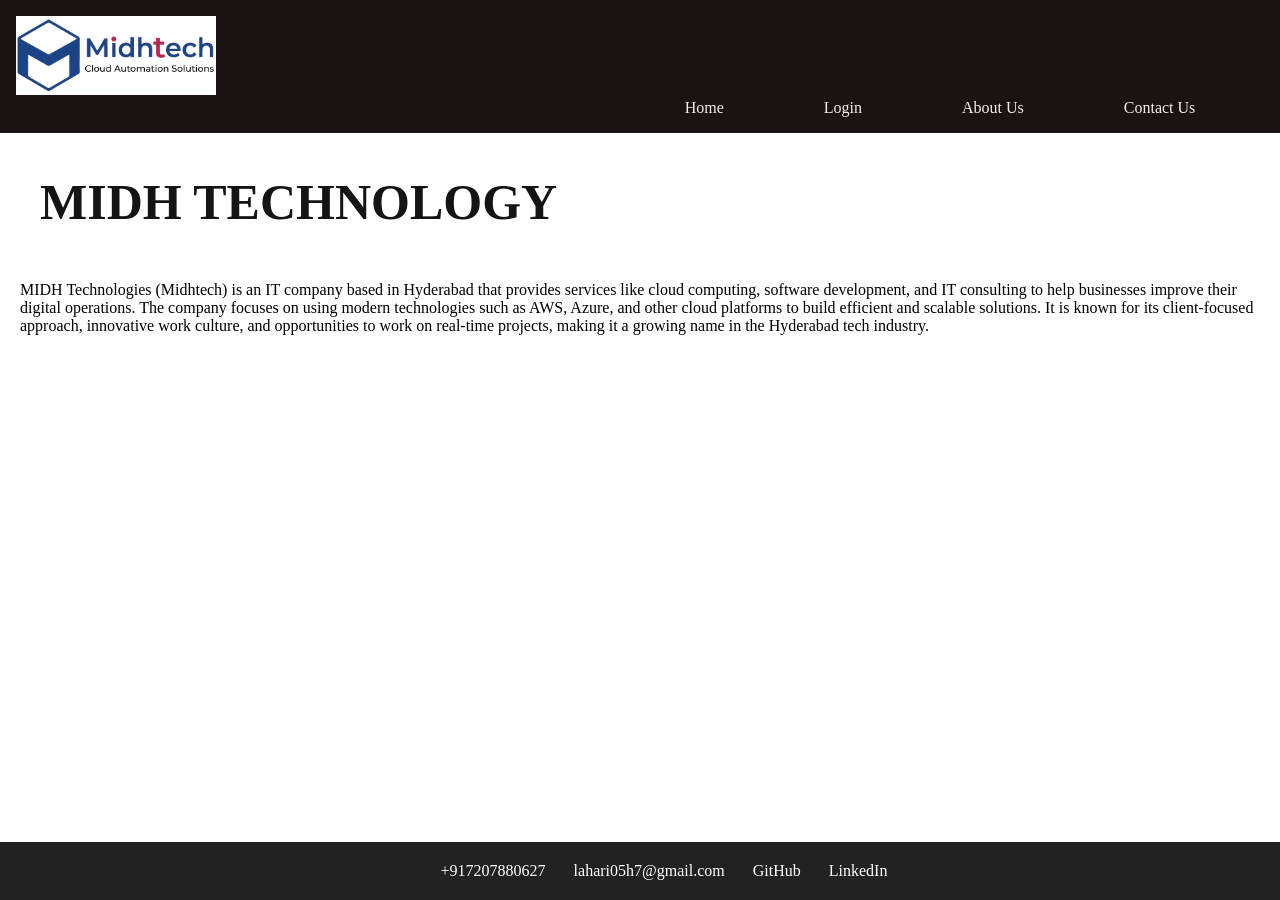
<file: Day2/index.html>
<!DOCTYPE html>
<html lang="en">

<head>
  <meta charset="UTF-8">
  <title>MIDH TECHNOLOGY</title>
  <link rel="stylesheet" href="style.css">
<!-- <link rel="stylesheet" href="https://cdnjs.cloudflare.com/ajax/libs/font-awesome/6.4.0/css/all.min.css"> -->
</head>

<body>
  
  <header>
    <div class="header-container">
      <img src="./midhlogo.png" alt="Logo" >
      <nav>
        <ul>
          <li><a href="index.html">Home</a></li>
          <li><a href="loginpage.html">Login</a></li>
          <li><a href="About us.html">About Us</a></li>
          <li><a href="contact us.html">Contact Us</a></li>
        </ul>
      </nav>
    </div>
  </header>
  <h1 class="midhtech">MIDH TECHNOLOGY</h1>
  <main class="main-section">
<p> MIDH Technologies (Midhtech) is an IT company based in Hyderabad that provides services like cloud computing, software development, and IT consulting to help businesses improve their digital operations. The company focuses on using modern technologies such as AWS, Azure, and other cloud platforms to build efficient and scalable solutions. It is known for its client-focused approach, innovative work culture, and opportunities to work on real-time projects, making it a growing name in the Hyderabad tech industry.</p>
  </main>

  <!-- Footer -->
  <footer>
    <div class="footer-icons">
      <a href="tel:+917207880627"><i class="fas fa-phone"></i> +917207880627</a>
      <a href="mailto:lahari05h7@gmail.com"><i class="fas fa-envelope"></i>lahari05h7@gmail.com</a>
      <a href="https://github.com/laharithuremerla" target="_blank"><i class="fab fa-github"></i> GitHub</a>
      <a href="https://www.linkedin.com/in/lahari-thuremerla-8959ab334?utm_source=share&utm_campaign=share_via&utm_content=profile&utm_medium=android_app " target="_blank"><i class="fab fa-linkedin"></i> LinkedIn</a>
    </div>
  </footer>
</body>

</html>
</file>
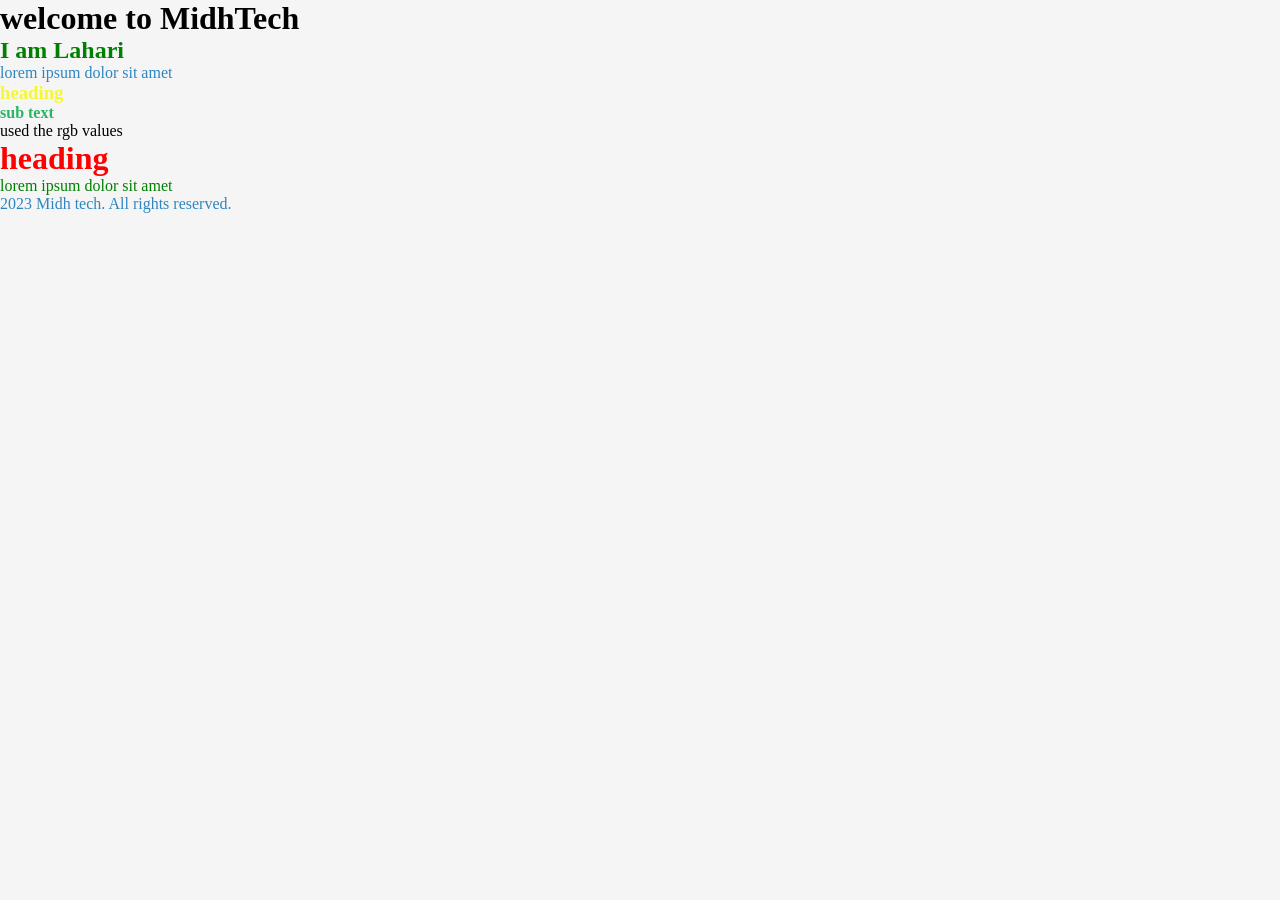
<file: Day3/index.html>
<!DOCTYPE html>
<html lang="en">
<head>
    <meta charset="UTF-8">
    <meta name="viewport" content="width=device-width, initial-scale=1.0">
    <title>Document</title>
    <link rel="stylesheet" href="Style.css">
</head>
<body>
    <h1>welcome to MidhTech</h1>
    <h2> I am Lahari</h2>
    <p>lorem ipsum dolor sit amet</p>
    <h3>heading</h3>
    <h4>sub text</h4>
    used the rgb values
    <h1 id="heading">heading</h1>
    <p id="paragraph">lorem ipsum dolor sit amet</p>
</body>
<footer>
    <p> 2023 Midh tech. All rights reserved.</p>
</footer>
</html>
</file>
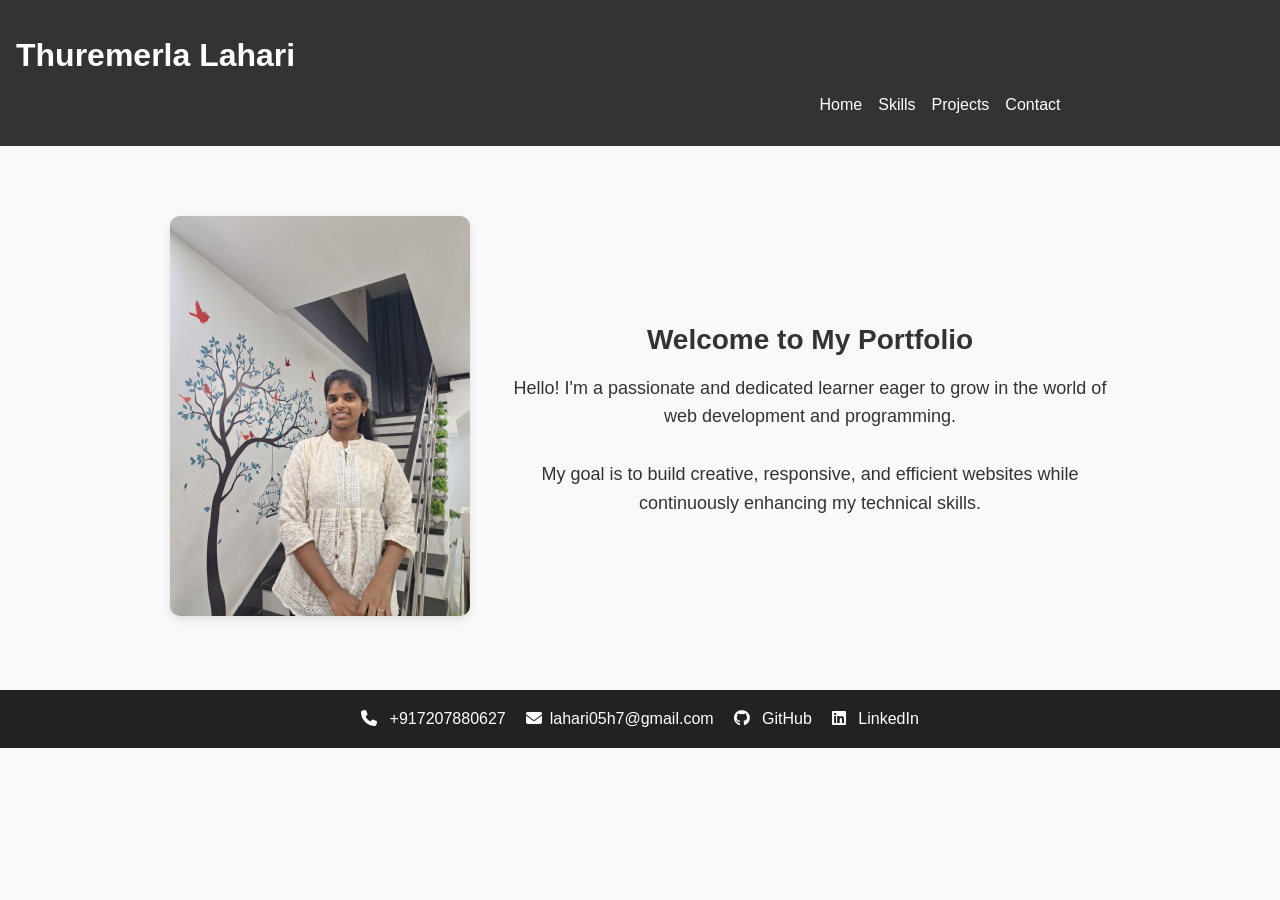
<file: lahariportfolio/index.html>
<!DOCTYPE html>
<html lang="en">

<head>
  <meta charset="UTF-8">
  <title>My Portfolio - Home</title>
  <link rel="stylesheet" href="portfolite.css">
  <link rel="stylesheet" href="https://cdnjs.cloudflare.com/ajax/libs/font-awesome/6.4.0/css/all.min.css">
</head>

<body>
  <!-- Header -->
  <header>
    <div class="header-container">
      <h1>Thuremerla Lahari</h1>
      <nav>
        <ul>
          <li><a href="index.html">Home</a></li>
          <li><a href="skills.html">Skills</a></li>
          <li><a href="projects.html">Projects</a></li>
          <li><a href="contact.html">Contact</a></li>
        </ul>
      </nav>
    </div>
  </header>

  <!-- Main Content -->
  <main class="main-section">
    <div class="main-content-container">
      <div class="left-side">
        <img src="./image/image.jpg" alt="Profile Image" class="profile-img">
      </div>
      <div class="right-side">
        <h2>Welcome to My Portfolio</h2>
        <p>
          Hello! I'm a passionate and dedicated learner eager to grow in the world of web development and programming.
          <br><br>
          My goal is to build creative, responsive, and efficient websites while continuously enhancing my technical skills.
        </p>
      </div>
    </div>
  </main>

  <!-- Footer -->
  <footer>
    <div class="footer-icons">
      <a href="tel:+917207880627"><i class="fas fa-phone"></i> +917207880627</a>
      <a href="mailto:lahari05h7@gmail.com"><i class="fas fa-envelope"></i>lahari05h7@gmail.com</a>
      <a href="https://github.com/laharithuremerla" target="_blank"><i class="fab fa-github"></i> GitHub</a>
      <a href="https://www.linkedin.com/in/lahari-thuremerla-8959ab334?utm_source=share&utm_campaign=share_via&utm_content=profile&utm_medium=android_app " target="_blank"><i class="fab fa-linkedin"></i> LinkedIn</a>
    </div>
  </footer>
</body>

</html>
</file>
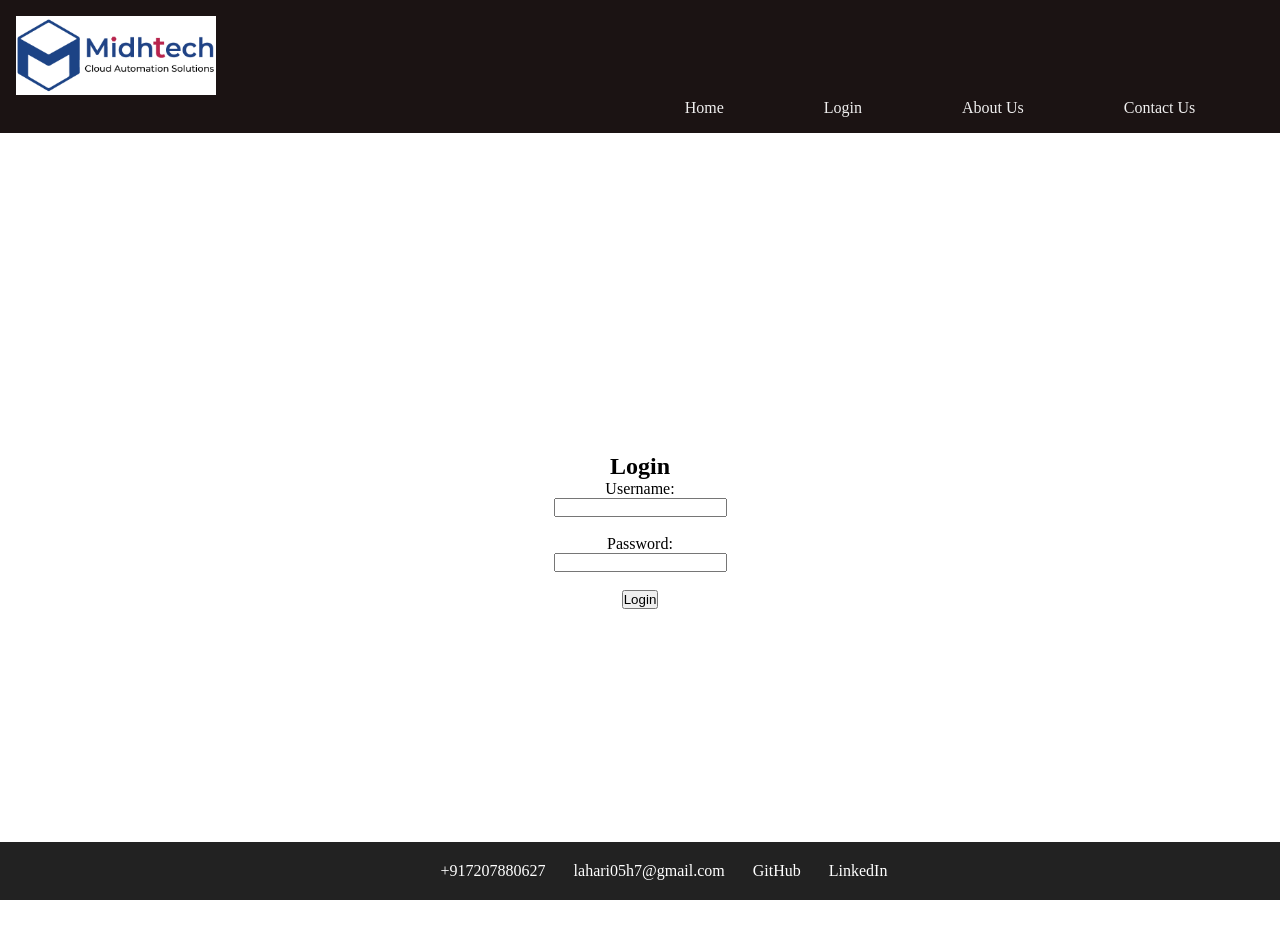
<file: Day2/loginpage.html>
<!DOCTYPE html>
<html lang="en">

<head>
  <meta charset="UTF-8">
  <title>MIDH TECHNOLOGY</title>
  <link rel="stylesheet" href="loginpage.css">
<!-- <link rel="stylesheet" href="https://cdnjs.cloudflare.com/ajax/libs/font-awesome/6.4.0/css/all.min.css"> -->
</head>

<body>
  
  <header>
    <div class="header-container">
      <img src="./midhlogo.png" alt="Logo" >
      <nav>
        <ul>
          <li><a href="index.html">Home</a></li>
          <li><a href="loginpage.html">Login</a></li>
          <li><a href="About us.html">About Us</a></li>
          <li><a href="contact us.html">Contact Us</a></li>
        </ul>
      </nav>
    </div>
  </header>
  <!-- <h1 class="midhtech">MIDH TECHNOLOGY</h1> -->
  <main class="main-section">
      <h2>Login</h2>

  <form>
    <label>Username:</label><br>
    <input type="text" name="username" required><br><br>

    <label>Password:</label><br>
    <input type="password" name="password" required><br><br>

    <input type="submit" value="Login">
  </form>

  </main>

  <!-- Footer -->
  <footer>
    <div class="footer-icons">
      <a href="tel:+917207880627"><i class="fas fa-phone"></i> +917207880627</a>
      <a href="mailto:lahari05h7@gmail.com"><i class="fas fa-envelope"></i>lahari05h7@gmail.com</a>
      <a href="https://github.com/laharithuremerla" target="_blank"><i class="fab fa-github"></i> GitHub</a>
      <a href="https://www.linkedin.com/in/lahari-thuremerla-8959ab334?utm_source=share&utm_campaign=share_via&utm_content=profile&utm_medium=android_app " target="_blank"><i class="fab fa-linkedin"></i> LinkedIn</a>
    </div>
  </footer>
</body>

</html>
</file>
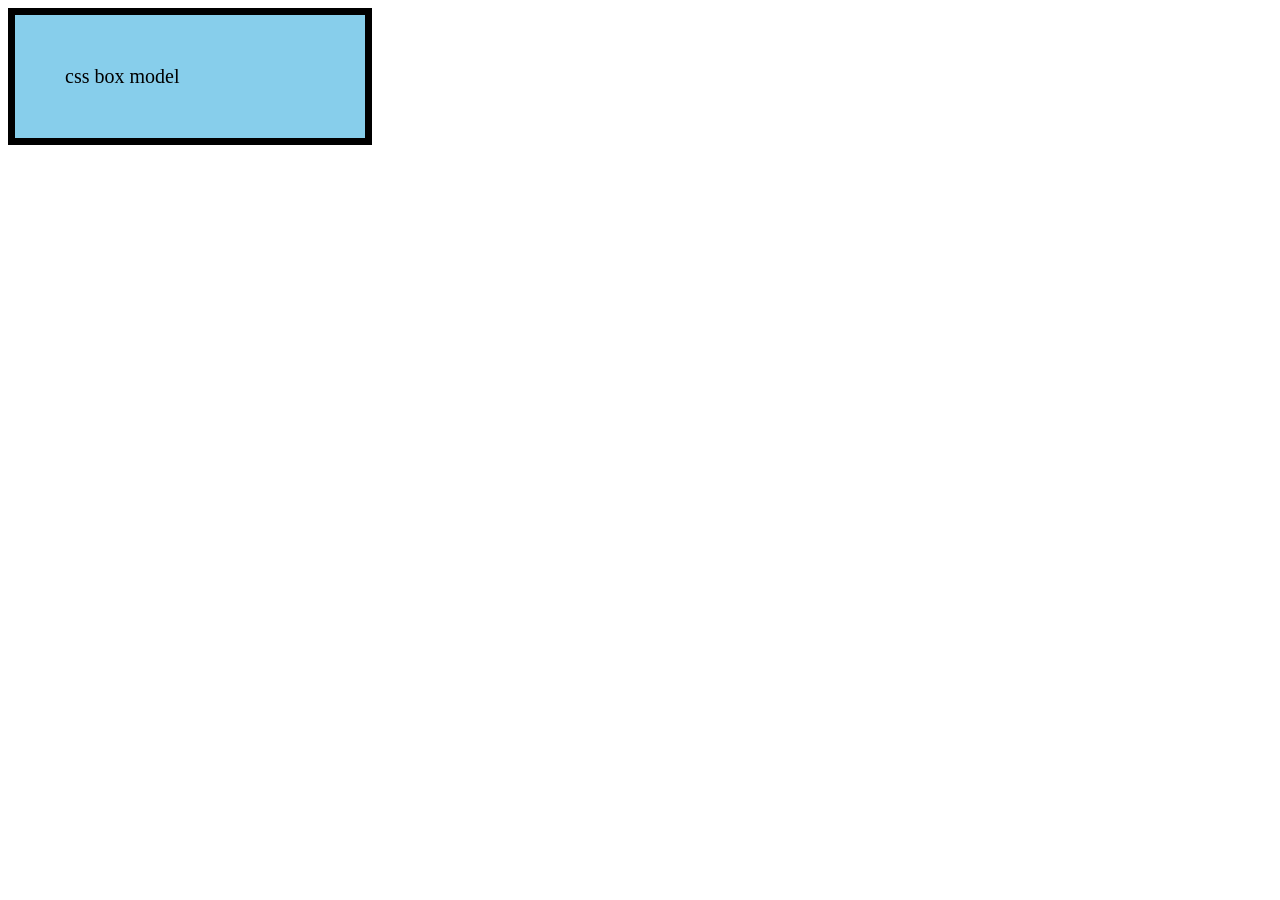
<file: Day3/box.html>
<!DOCTYPE html>
<html lang="en">
<head>
    <meta charset="UTF-8">
    <meta name="viewport" content="width=device-width, initial-scale=1.0">
    <title>Document</title>
    <link rel="stylesheet" href="box.css">
</head>
<body>
    <!-- <h1 id="width">Width</h1>
    <h1 id="padding">padding</h1>
    <h1 id="margin">margin</h1>
    <h1 id="border">border</h1> -->
    <div class="box">css box model</div>
</body>
</html>
</file>
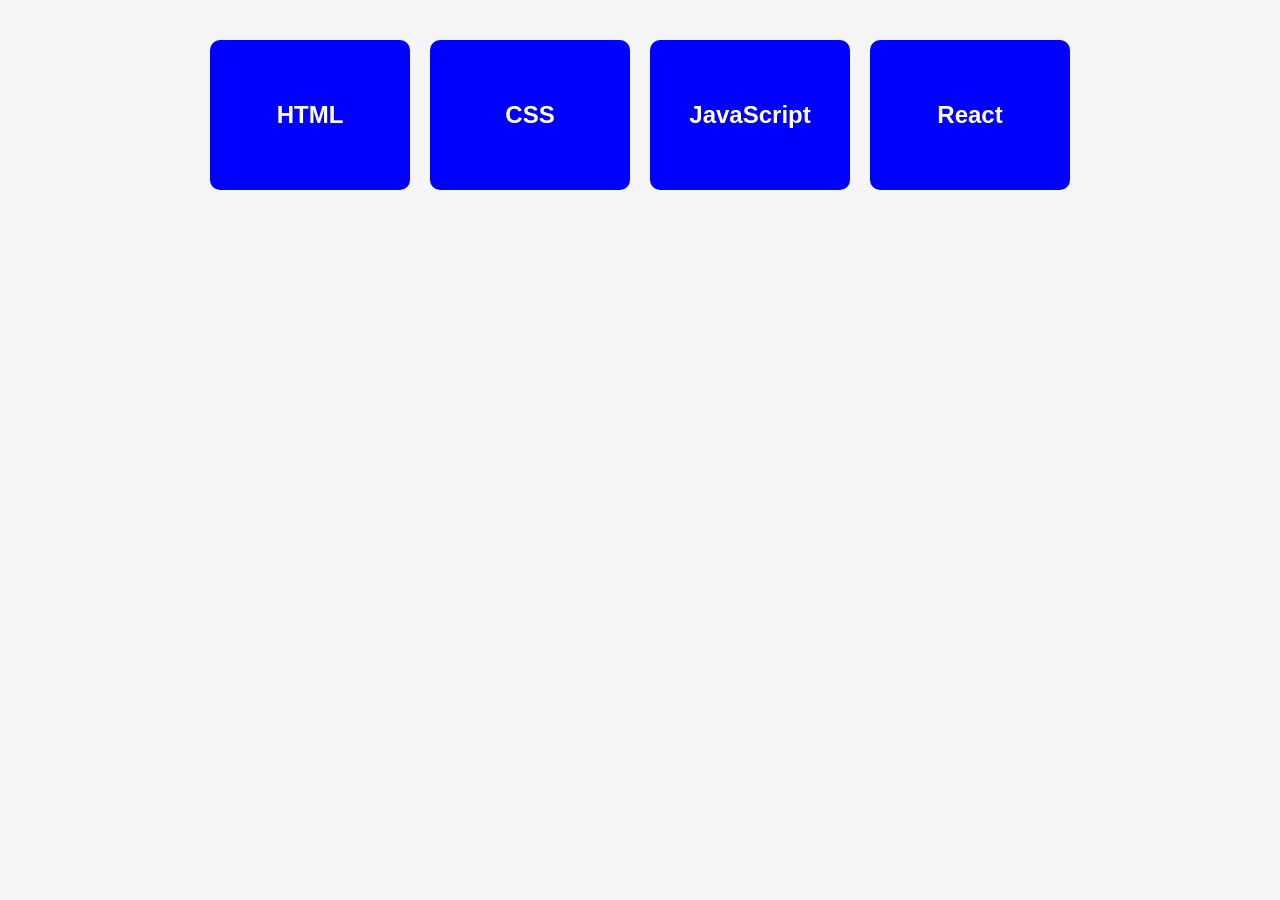
<file: Day3/card.html>
<!DOCTYPE html>
<html lang="en">
<head>
    <meta charset="UTF-8">
    <meta name="viewport" content="width=device-width, initial-scale=1.0">
    <title>Student Dashboard</title>
    <link rel="stylesheet" href="card.css">
</head>
<body>

    <div class="dashboard">

        <div class="card">HTML</div>
        <div class="card">CSS</div>
        <div class="card">JavaScript</div>
        <div class="card">React</div>

    </div>

</body>
</html>
</file>
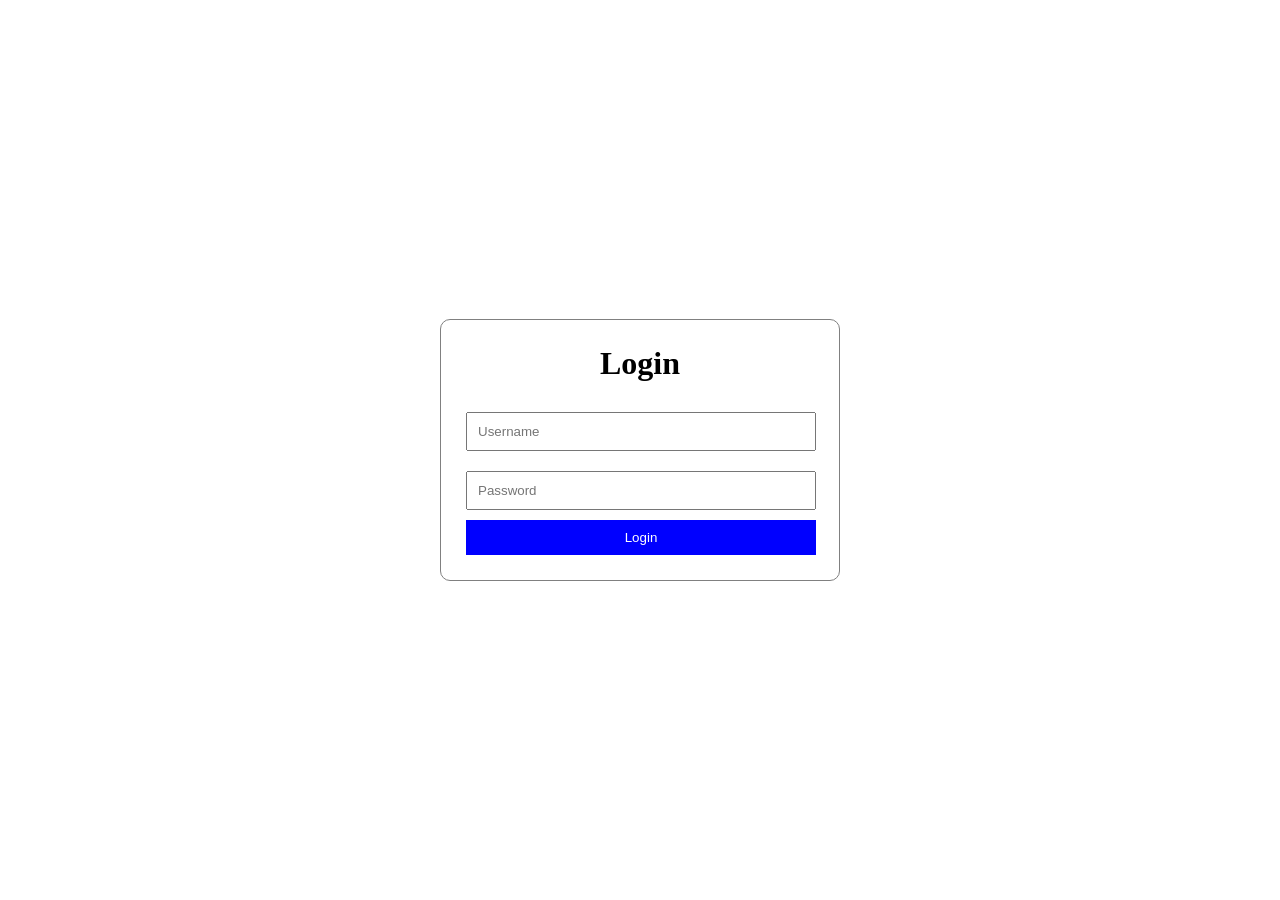
<file: Day3/login.html>
<!DOCTYPE html>
<html lang="en">
<head>
    <meta charset="UTF-8">
    <meta name="viewport" content="width=device-width, initial-scale=1.0">
    <title>Responsive Login Form</title>
    <link rel="stylesheet" href="login.css">
</head>
<body>

<div class="login-form">
    <h1>Login</h1>

    <input type="text" placeholder="Username">

    <input type="password" placeholder="Password">

    <button>Login</button>
</div>

</body>
</html>
</file>
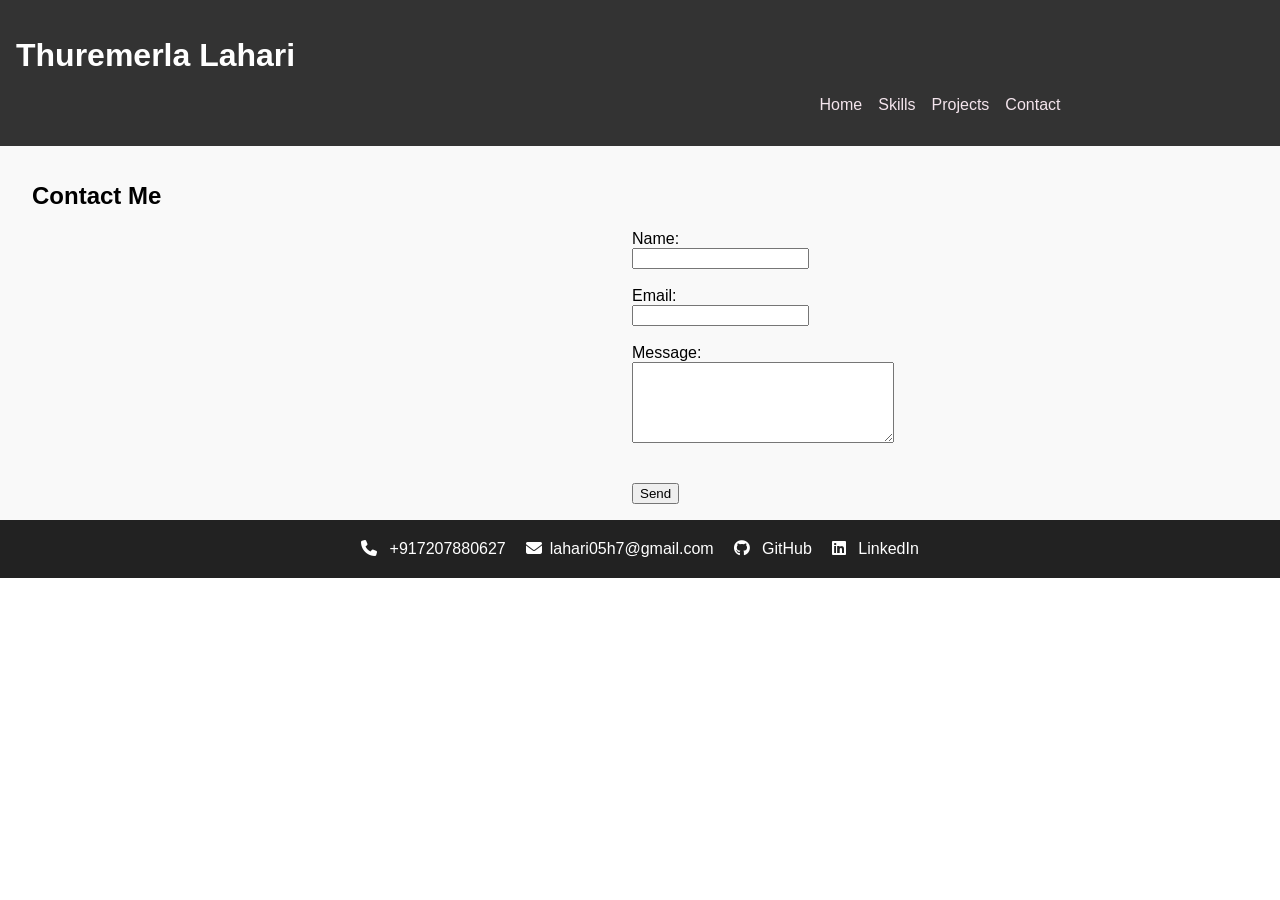
<file: lahariportfolio/contact.html>
<!DOCTYPE html>
<html lang="en">
<head>
  <meta charset="UTF-8">
  <title>Contact Me</title>
  <link rel="stylesheet" href="./contact.css">
  <link rel="stylesheet" href="https://cdnjs.cloudflare.com/ajax/libs/font-awesome/6.4.0/css/all.min.css">

</head>
<body>
  <header>
    <h1>Thuremerla Lahari</h1>
    <div class="parent">
      <!-- <a href="portfolite.html">Home</a> -->
      <nav>
        <ul>
          <li><a href="index.html">Home</a></li>
          <li><a href="skills.html">Skills</a></li>
          <li><a href="projects.html">Projects</a></li>
          <li><a href="contact.html">Contact</a></li>
        </ul>
      </nav>
       </div>
  </header>

  <main>
    <section>
      <h2>Contact Me</h2>
      <form>
        <label>Name:</label><br>
        <input type="text" name="name"><br><br>
        <!-- <input type="text" id="taskInput" placeholder="Enter your task"> -->
        <label>Email:</label><br>
        <input type="email" name="email"><br><br>
        <label>Message:</label><br>
        <textarea rows="5" cols="30" name="message"></textarea><br><br><br>
        <input type="submit" value="Send">
      </form>
    </section>
  </main>

  <footer>
        <div class="footer-icons">
      <a href="tel:+917207880627"><i class="fas fa-phone"></i> +917207880627</a>
      <a href="mailto:lahari05h7@gmail.com"><i class="fas fa-envelope"></i>lahari05h7@gmail.com</a>
      <a href="https://github.com/laharithuremerla" target="_blank"><i class="fab fa-github"></i> GitHub</a>
      <a href="https://www.linkedin.com/in/lahari-thuremerla-8959ab334?utm_source=share&utm_campaign=share_via&utm_content=profile&utm_medium=android_app " target="_blank"><i class="fab fa-linkedin"></i> LinkedIn</a>
    </div>



  </footer>
</body>
</html>
</file>
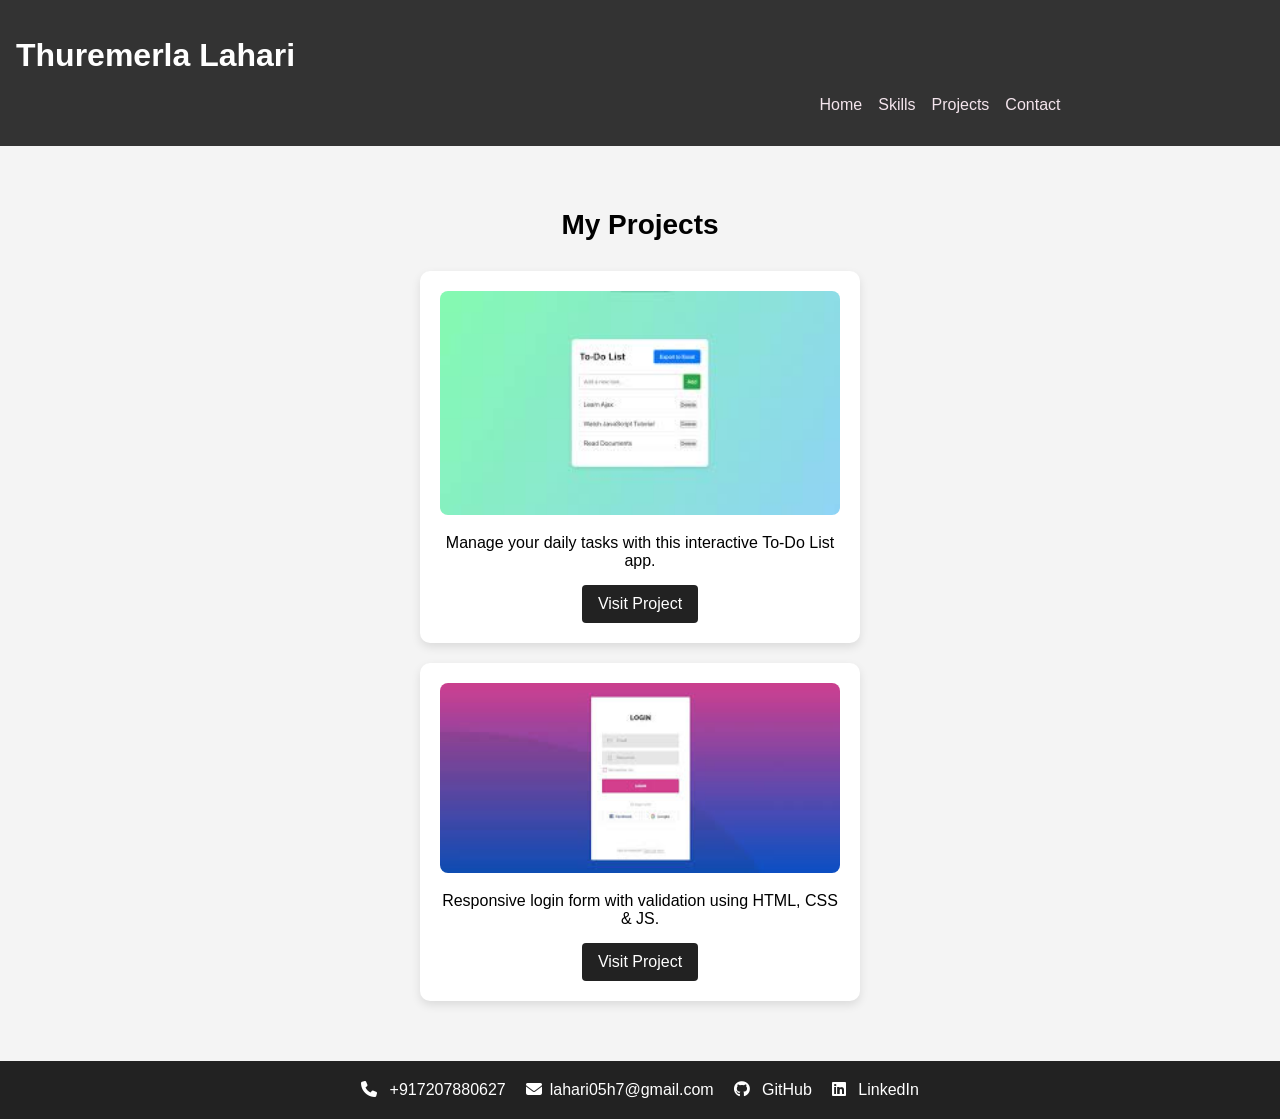
<file: lahariportfolio/projects.html>
<!DOCTYPE html>
<html lang="en">

<head>
  <meta charset="UTF-8">
  <title>My Projects</title>
  <link rel="stylesheet" href="./project.css">
  <link rel="stylesheet" href="https://cdnjs.cloudflare.com/ajax/libs/font-awesome/6.4.0/css/all.min.css">

</head>

<body>
  <header>
    <h1>Thuremerla Lahari</h1>
    <div class="parent">

      <!-- <a href="portfolite.html">Home</a> -->
      <nav>
        <ul>
          <li><a href="portfolite.html">Home</a></li>
          <li><a href="skills.html">Skills</a></li>
          <li><a href="projects.html">Projects</a></li>
          <li><a href="contact.html">Contact</a></li>
        </ul>
      </nav>
    </div>
  </header>
  <!-- 
  <main>
    <section> -->
  <!-- <h2>Projects</h2>
      <ul>
        <li>Weather App using HTML/CSS/JS</li>
        <li>Student Attendance System in C</li>
        <li>Basic Portfolio Website</li>
      </ul> -->
  <main class="projects-section">
    <h2>My Projects</h2>

    <div class="project-card">
      <img src="image/todolist.png" alt="To-Do List Project">
      <p>Manage your daily tasks with this interactive To-Do List app.</p>
      <a href="https://toto-list.netlify.app/" target="_blank">Visit Project</a>
    </div>

    <div class="project-card">
      <img src="././image/login.png" alt="Login Form Project">
      <p>Responsive login form with validation using HTML, CSS & JS.</p>
      <a href="https://login-formbylahari.netlify.app/" target="_blank">Visit Project</a>
    </div>
  </main>
  <!-- 
    </section>
  </main> -->
  <footer>
    <div class="footer-icons">
      <a href="tel:+917207880627"><i class="fas fa-phone"></i> +917207880627</a>
      <a href="mailto:lahari05h7@gmail.com"><i class="fas fa-envelope"></i>lahari05h7@gmail.com</a>
      <a href="https://github.com/laharithuremerla" target="_blank"><i class="fab fa-github"></i> GitHub</a>
      <a href="https://www.linkedin.com/in/lahari-thuremerla-8959ab334?utm_source=share&utm_campaign=share_via&utm_content=profile&utm_medium=android_app "
        target="_blank"><i class="fab fa-linkedin"></i> LinkedIn</a>
    </div>

  </footer>
</body>

</html>
</file>
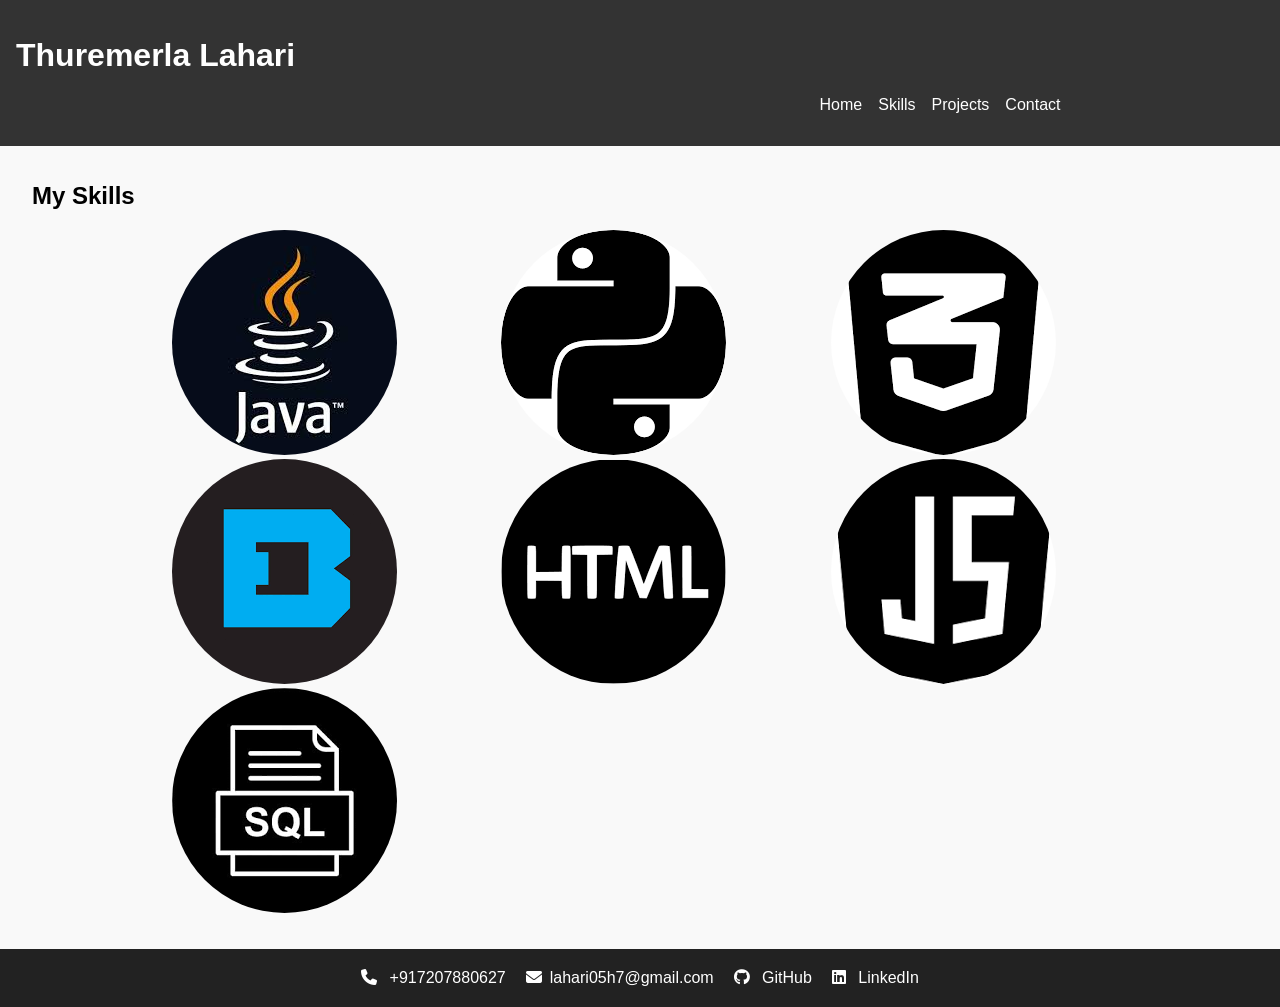
<file: lahariportfolio/skills.html>
<!DOCTYPE html>
<html lang="en">

<head>
  <meta charset="UTF-8">
  <title>My Skills</title>
  <link rel="stylesheet" href="./skills.css">
  <link rel="stylesheet" href="https://cdnjs.cloudflare.com/ajax/libs/font-awesome/6.4.0/css/all.min.css">

</head>

<body>
  <header>
    <h1>Thuremerla Lahari</h1>
    <div class="parent">

      <!-- <a href="portfolite.html">Home</a> -->
      <nav>
        <ul>
          <li><a href="index.html">Home</a></li>
          <li><a href="skills.html">Skills</a></li>
          <li><a href="projects.html">Projects</a></li>
          <li><a href="contact.html">Contact</a></li>
        </ul>
      </nav>
    </div>
  </header>

  <main>

    <h2>My Skills</h2>
    <ul>
      <div class="Lahari">

        <img src="./image/java.png" alt="">
        <img src=".//image/python.png" alt="">
        <img src=".//image/css.png" alt="">
        <img src=".//image/bootstamp.png" alt="">
        <img src=".//image/html.png" alt="">
        <img src=".//image/javascript.png" alt="">
        <img src=".//image/sql.png" alt="">
        <!-- <img src="./../image/.png" alt=""> -->





      </div>


    </ul>

  </main>

  <footer>
    <div class="footer-icons">
      <a href="tel:+917207880627"><i class="fas fa-phone"></i> +917207880627</a>
      <a href="mailto:lahari05h7@gmail.com"><i class="fas fa-envelope"></i>lahari05h7@gmail.com</a>
      <a href="https://github.com/laharithuremerla" target="_blank"><i class="fab fa-github"></i> GitHub</a>
      <a href="https://www.linkedin.com/in/lahari-thuremerla-8959ab334?utm_source=share&utm_campaign=share_via&utm_content=profile&utm_medium=android_app "
        target="_blank"><i class="fab fa-linkedin"></i> LinkedIn</a>
    </div>
  </footer>
</body>

</html>
</file>
<file: Day2/style.css>
*{
     margin:0;
     padding:0;
}
body{
    font:200 30px;
    background:white

    

}
header{
    color:rgb(210, 208, 208);
    padding: 1em;
    background-color: #1b1313;
}

 nav ul {
    list-style: none;
    padding: 0;
    display: flex;
    justify-content: center;
    align-items: center;
    gap: 100px;
    margin-left: 600px;

}

nav ul li a {
    color: rgb(240, 239, 239);
    text-decoration: none;

    justify-content:flex-end;
    gap : 100px;

}

nav ul li a:hover {
    color: rgb(199, 199, 106);
    text-decoration: underline;
}
header img{
    width: 200px;
    height: 50x;

    margin-right: 1em;
}
footer {
  background-color: #222;
  color: white;
  padding: 20px;
  text-align: center;
  position: fixed;
  bottom: 0;
  width: 100%;
left: 0;
}

.footer-icons {
  display: flex;
  flex-wrap: wrap;
  justify-content: center;
  gap: 20px;
}

.footer-icons a {
  color: white;
  text-decoration: none;
  font-size: 16px;
}

.footer-icons a:hover {
  color: #ffcc00;
}

.footer-icons i {
  margin-right: 8px;
}
.main-section{
    padding: 10px;
    margin: 10px;

}
.midhtech{
    color: rgb(21, 20, 20);
    font-size: 50px;
       padding: 20px;
       margin: 20px; 
}
</file>
<file: Day3/Style.css>
*{
    margin: 0;
    padding: 0;
}
/* h1{
    color: blue;
} */
h2{
    color:green;
}
p{
    color: #2E86C1;
}
body{
    background-color: #f5f5f5;
    align-items: center;
}
h3{
    color:#f5f733
}
h4{
    color: #28b463;
}
footer{
    color: #34495f;
}
#heading{
    color:rgb(255,0,0);
    
}
#paragraph{
    color:rgb(0,128,0);
    background-color:rgb(245,245,245);
}
</file>
<file: lahariportfolio/portfolite.css>
General Reset
* {
  margin: 0;
  padding: 0;
  box-sizing: border-box;
}

 body {
  font-family: Arial, sans-serif;
  background-color: #f9f9f9;
  color: #333;
} */

/* Header */
/* header {
  background-color: #222;
  color: white;
  padding: 20px;
  text-align: center;
}

nav ul {
  list-style: none;
  padding: 10px 0;
}

nav ul li {
  display: inline;
  margin: 0 15px;
}

nav ul li a {
  color: white;
  text-decoration: none;
  font-weight: bold;
}

nav ul li a:hover {
  color: #ffcc00;
} */ */

 Main Section */
.main-section {
  padding: 20px;
  display: flex;
  justify-content: center;
  text-align: center;
  margin: 50px auto;
} 

.main-content-container {
  display: flex;
  align-items: center;
  gap: 40px;
  flex-wrap: wrap;
  max-width: 1100px;
  padding: 20px;
  display: flex;
  justify-content: center;
  text-align: center;
  margin: 50px auto;
}

.left-side img {
  width: 300px;
  border-radius: 10px;
  box-shadow: 0 4px 10px rgba(0,0,0,0.1);

}
/* .left-side img{
     padding: 300px;
} */

.right-side {
  max-width: 600px;
}

.right-side h2 {
  margin-bottom: 15px;
  font-size: 28px;
}

.right-side p {
  font-size: 18px;
  line-height: 1.6;
}

/* Footer */
footer {
  background-color: #222;
  color: white;
  padding: 20px;
  text-align: center;
}

.footer-icons {
  display: flex;
  flex-wrap: wrap;
  justify-content: center;
  gap: 20px;
}

.footer-icons a {
  color: white;
  text-decoration: none;
  font-size: 16px;
}

.footer-icons a:hover {
  color: #ffcc00;
}

.footer-icons i {
  margin-right: 8px;
}
body {
    font-family: Arial, sans-serif;
    margin: 0;
    padding: 0;
}

.parent a {
    color: #f4e5ed;
    list-style: none;
    padding: 0;
    display: flex;
    justify-content: center;
    text-decoration: none;
    gap: 1rem
}

header {
    background-color: #333;
    color: #fff;
    padding: 1rem;


}

nav ul {
    list-style: none;
    padding: 0;
    display: flex;
    justify-content: center;
    gap: 1rem;
    margin-left: 600px;
}

nav ul li a {
    color: white;
    text-decoration: none;
    justify-content: space-between;
}

nav ul li a:hover {
    color: rgb(198, 225, 134);
    text-decoration: underline;
}
</file>
<file: Day2/loginpage.css>
*{
     margin:0;
     padding:0;
}
body{
    font:200 30px;
    background:white

    

}
header{
    color:rgb(210, 208, 208);
    padding: 1em;
    background-color: #1b1313;
}

 nav ul {
    list-style: none;
    padding: 0;
    display: flex;
    justify-content: center;
    align-items: center;
    gap: 100px;
    margin-left: 600px;

}

nav ul li a {
    color: rgb(240, 239, 239);
    text-decoration: none;

    justify-content:flex-end;
    gap : 100px;

}

nav ul li a:hover {
    color: rgb(199, 199, 106);
    text-decoration: underline;
}
header img{
    width: 200px;
    height: 50x;

    margin-right: 1em;
}
footer {
  background-color: #222;
  color: white;
  padding: 20px;
  text-align: center;
  position: fixed;
  bottom: 0;
  width: 100%;
left: 0;
}

.footer-icons {
  display: flex;
  flex-wrap: wrap;
  justify-content: center;
  gap: 20px;
}

.footer-icons a {
  color: white;
  text-decoration: none;
  font-size: 16px;
}

.footer-icons a:hover {
  color: #ffcc00;
}

.footer-icons i {
  margin-right: 8px;
}
.main-section{
    padding: 300px;
    margin: 20px;
    text-align: center;

}
.midhtech{
    color: rgb(21, 20, 20);
    font-size: 50px;
       padding: 20px;
       margin: 20px; 
}
</file>
<file: Day3/box.css>
/* #width{
    width:200px;
    background-color:blue;
}
#padding{
    padding:20px;
    background-color:yellow;
}
#margin{
    margin:10px;
    background-color:orange;
}
#border{
    border:2px;
    background-color:green;
} */
 *{
    box-sizing:content-box;
 }
 .box{
    width:250px;
    padding:50px;
    border: 7px solid black;
    /* margin: 30px; */
    background-color:#87CEEB;
    font-size:20px;
    

 }
</file>
<file: Day3/card.css>
*{
    margin: 0;
    padding: 0;
    box-sizing: border-box;
}


body{
    font-family: Arial, sans-serif;
    background-color: #f5f5f5;
    padding: 20px;
}


.dashboard{
    display: flex;
    justify-content: center;   
    align-items: center;
    gap: 20px;                 
    padding: 20px;
    flex-wrap: wrap;           
}


.card{
    width: 200px;             
    height: 150px;
    background-color: blue;
    color: white;
    font-size: 24px;

    display: flex;             
    justify-content: center;
    align-items: center;

    border-radius: 10px;
    font-weight: bold;
}


/* @media (max-width: 2000px){
     .dashboard{
        flex-direction: column;
    }

    
} */
</file>
<file: Day3/login.css>
/* Reset */
*{
    margin:0;
    padding:0;
    box-sizing:border-box;
}

/* Center the form */
body{
    display:flex;
    justify-content:center;
    align-items:center;
    height:100vh;
    background:white;
}

.login-form{
    width:400px;
    padding:25px;
    border:1px solid gray;
    border-radius:10px;
    text-align:center;
    background:white;
}

.login-form h1{
    margin-bottom:20px;
    font-size:32px;
}

.login-form input{
    width:350px;
    padding:10px;
    margin:10px 0;
}

.login-form button{
    width:350px;
    padding:10px;
    background:blue;
    color:white;
    border:none;
    cursor:pointer;
}

/* Mobile View */
@media (max-width:768px){

    body{
        background:gray;
    }

    .login-form{
        width:90%;
    }

    .login-form h1{
        font-size:24px;
    }

    .login-form input,
    .login-form button{
        width:100%;
    }

}
</file>
<file: lahariportfolio/contact.css>
/* @import url(skills.html); */
/* @import url(project.html); */
body {
    font-family: Arial, sans-serif;
    margin: 0;
    padding: 0;
}

.parent a {
    color: #f4e5ed;
    list-style: none;
    padding: 0;
    display: flex;
    justify-content: center;
    text-decoration: none;
    gap: 1rem
}

header {
    background-color: #333;
    color: #fff;
    padding: 1rem;


}

nav ul {
    list-style: none;
    padding: 0;
    display: flex;
    justify-content: center;
    gap: 1rem;
    margin-left: 600px;
}

nav ul li a {
    color: white;
    text-decoration: none;
    justify-content: space-between;
}

nav ul li a:hover {
    color: rgb(198, 225, 134);
    text-decoration: underline;
}



main {
    padding: 1rem 2rem;
    background-color: #f9f9f9;/
    /* display: flex: 3;;
  justify-content: space-around;
  align-items: center; */
}

/* main  section img{
  margin-left: 900px;;

} */
main form {
    /* display: flex; */
    justify-content: space-evenly;
    align-items: center;
    margin-left: 600px;
}



aside {
    background-color: #e2e2e2;
    padding: 1rem;
    margin: 1rem 2rem;
    /* margin: 1vh; */
}

/* footer {
    background-color: #333;
    color: #fff;
    text-align: center;
    padding: 1rem;
    position: relative;
    bottom: 0;
    width: 100%;
} */

.profile-img {
    max-width: 400px;
    height: 400px;
    border-radius: 50%;
    justify-content: center;
}

/* .Lahari:hover{
  scale: 1.5px;
} */
 footer {
  background-color: #222;
  color: white;
  padding: 20px;
  text-align: center;
}

.footer-icons {
  display: flex;
  flex-wrap: wrap;
  justify-content: center;
  gap: 20px;
}

.footer-icons a {
  color: white;
  text-decoration: none;
  font-size: 16px;
}

.footer-icons a:hover {
  color: #ffcc00;
}

.footer-icons i {
  margin-right: 8px;
}
</file>
<file: lahariportfolio/project.css>
body {
    font-family: Arial, sans-serif;
    margin: 0;
    padding: 0;
}

.parent a {
    color: #f4e5ed;
    list-style: none;
    padding: 0;
    display: flex;
    justify-content: center;
    text-decoration: none;
    gap: 1rem
}

header {
    background-color: #333;
    color: #fff;
    padding: 1rem;


}

nav ul {
    list-style: none;
    padding: 0;
    display: flex;
    justify-content: center;
    gap: 1rem;
    margin-left: 600px;
}

nav ul li a {
    color: white;
    text-decoration: none;
    justify-content: space-between;
}

nav ul li a:hover {
    color: rgb(198, 225, 134);
    text-decoration: underline;
}


main form {
    /* display: flex; */
    justify-content: space-evenly;
    align-items: center;
    margin-left: 600px;
}



aside {
    background-color: #e2e2e2;
    padding: 1rem;
    margin: 1rem 2rem;
    /* margin: 1vh; */
}



.profile-img {
    max-width: 400px;
    height: 400px;
    border-radius: 50%;
    justify-content: center;
}


.projects-section {
  padding: 40px;
  text-align: center;
  background-color: #f4f4f4;
}

.projects-section h2 {
  margin-bottom: 30px;
  font-size: 28px;
}

.project-card {
  background: #fff;
  border-radius: 10px;
  box-shadow: 0 4px 10px rgba(0,0,0,0.1);
  padding: 20px;
  margin: 20px auto;
  max-width: 400px;
  transition: transform 0.3s ease;
}

.project-card:hover {
  transform: scale(1.03);
}

.project-card img {
  width: 100%;
  height: auto;
  border-radius: 8px;
}

.project-card p {
  margin: 15px 0;
  font-size: 16px;
}

.project-card a {
  display: inline-block;
  padding: 10px 16px;
  background-color: #222;
  color: #fff;
  text-decoration: none;
  border-radius: 4px;
}

.project-card a:hover {
  background-color: #444;
}
footer {
  background-color: #222;
  color: white;
  padding: 20px;
  text-align: center;
}

.footer-icons {
  display: flex;
  flex-wrap: wrap;
  justify-content: center;
  gap: 20px;
}

.footer-icons a {
  color: white;
  text-decoration: none;
  font-size: 16px;
}

.footer-icons a:hover {
  color: #ffcc00;
}

.footer-icons i {
  margin-right: 8px;
}
</file>
<file: lahariportfolio/skills.css>
@import url(skills.html);
/* @import url(project.html); */
body {
  font-family: Arial, sans-serif;
  margin: 0;
  padding: 0;
  box-sizing: border-box;
}
/* .parent a{
    color: #f4e5ed;
    list-style: none;
    padding: 0;
    display: flex;
    justify-content: center;
    text-decoration:none;
    gap:1rem
   
}
     */


header {
  background-color: #333;
  color: #fff;
  padding: 1rem;
  
  
}
nav ul {
  list-style: none;
  padding: 0;
  display: flex;
  justify-content: center;
  gap: 1rem;
  margin-left: 600px;
}

nav ul li a {
  color: white;
  text-decoration: none;
  justify-content: space-between;
}
nav ul li a:hover {
  color: rgb(198, 225, 134);
  text-decoration:underline;
}



main {
  padding: 1rem 2rem;
  background-color: #f9f9f9;
}
img:hover{
   scale: 1.2;
   /* flex: 2;
  margin-left: 100px;  */
  /* box-shadow: rgba(23, 22, 22, 0.16) 0px 10px 36px 0px, rgba(19, 19, 19, 0.06) 0px 0px 0px 1px;  */
  box-shadow: rgba(0, 0, 0, 0.3) 0px 19px 38px, rgba(0, 0, 0, 0.22) 0px 15px 12px;
}
img{
      border-radius: 50%;
      flex: 2;
  margin-left: 100px; 


}
/* aside {
  background-color: #e2e2e2;
  padding: 1rem;
  margin: 1rem 2rem;
  /* margin: 1vh;
} */
/* 
footer {
  background-color: #333;
  color: #fff;
  text-align: center;
  padding: 1rem;
  position: relative;
  bottom: 0;
  width: 100%;
} */

/* .profile-img {
  max-width: 400px;
  height: 400px;
  border-radius: 50%;
  justify-content:center;
} */
.Lahari:hover{
  scale: 1.5,50%;
}
footer {
  background-color: #222;
  color: white;
  padding: 20px;
  text-align: center;
}

.footer-icons {
  display: flex;
  flex-wrap: wrap;
  justify-content: center;
  gap: 20px;
}

.footer-icons a {
  color: white;
  text-decoration: none;
  font-size: 16px;
}

.footer-icons a:hover {
  color: #ffcc00;
}

.footer-icons i {
  margin-right: 8px;
}
</file>
